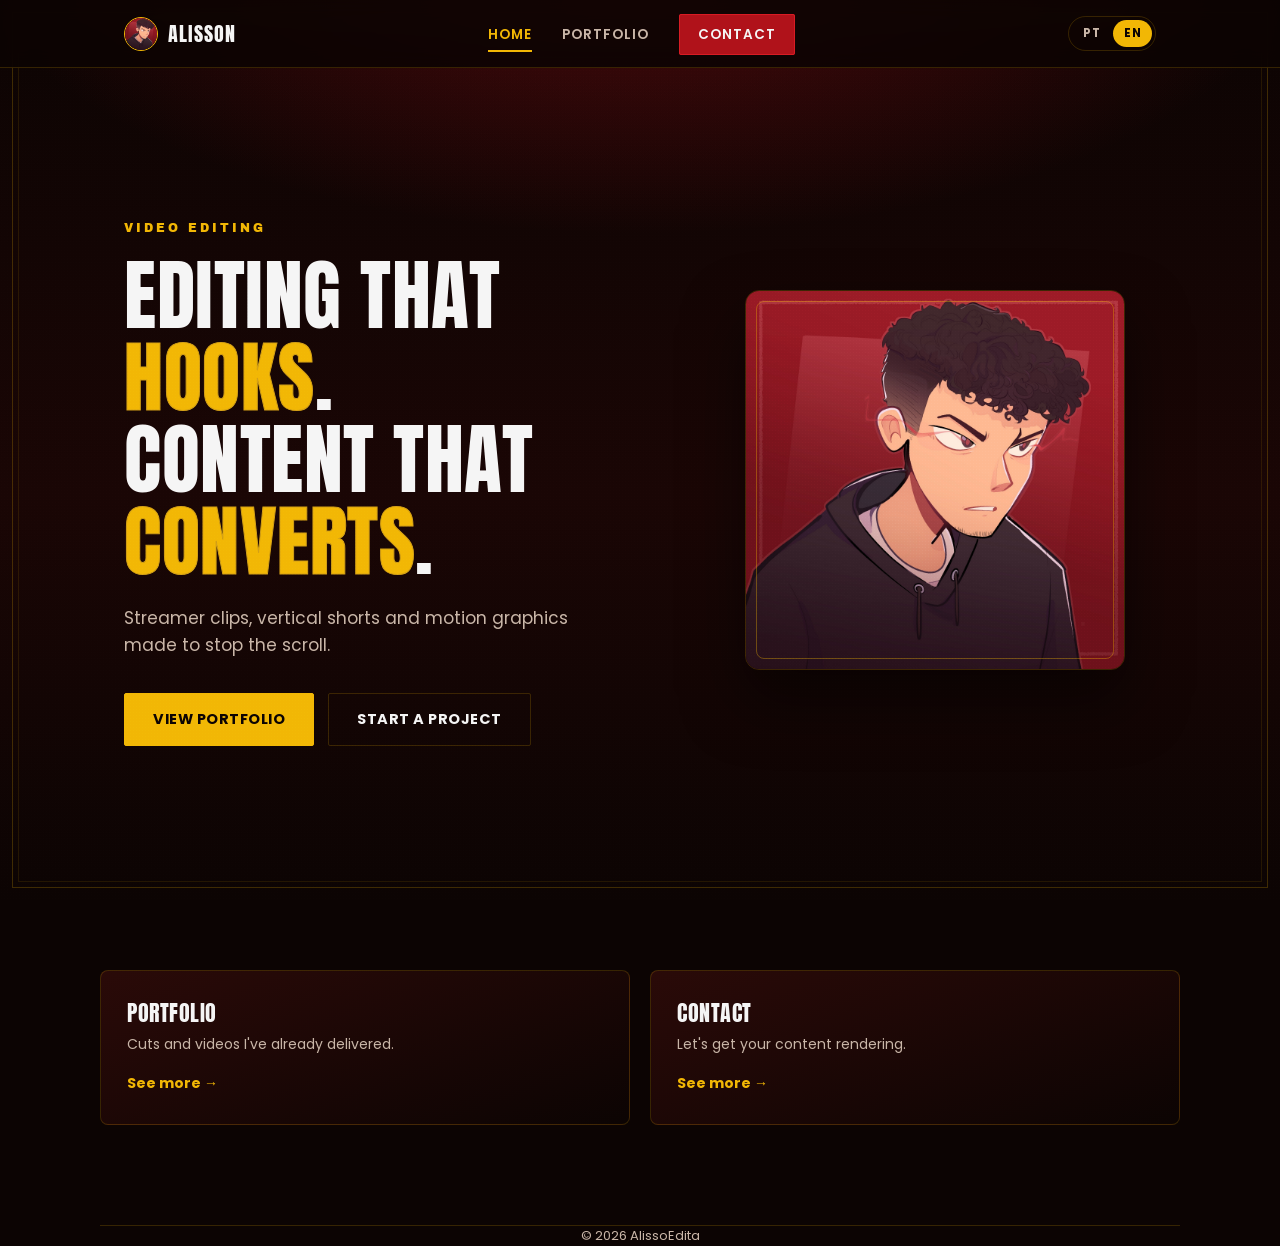
<file: index.html>
<!DOCTYPE html>
<html lang="en">
<head>
<meta charset="UTF-8">
<meta name="viewport" content="width=device-width, initial-scale=1.0">
<title>AlissoEdita — Editor de Vídeo</title>
<link rel="preconnect" href="https://fonts.googleapis.com">
<link rel="preconnect" href="https://fonts.gstatic.com" crossorigin>
<link href="https://fonts.googleapis.com/css2?family=Anton&family=Archivo+Black&family=Poppins:wght@400;500;600;700&display=swap" rel="stylesheet">
<link rel="stylesheet" href="style.css">
</head>
<body>

<div class="frame-line outer"></div>
<div class="frame-line inner"></div>

<header>
  <nav>
    <a href="index.html" class="logo"><img src="logo.jpg" alt="AlissoEdita">ALISSON</a>
    <ul class="nav-links">
      <li><a href="index.html" class="active" data-i18n="nav_home">Início</a></li>
      <li><a href="portfolio.html" data-i18n="nav_portfolio">Portfólio</a></li>
      <li><a href="contato.html" class="nav-cta" data-i18n="nav_contact">Contato</a></li>
    </ul>
    <div class="lang-switch">
      <button class="lang-btn" data-lang="pt">PT</button>
      <button class="lang-btn active" data-lang="en">EN</button>
    </div>
    <button class="burger" id="burger"><span></span><span></span><span></span></button>
  </nav>
</header>

<section class="home-hero">
  <div class="wrap home-hero-grid">
    <div>
      <span class="eyebrow reveal" data-i18n="home_eyebrow">Edição de vídeo</span>
      <h1 class="reveal" data-i18n-html="home_title">EDIÇÃO QUE <em>PRENDE</em>.<br>CONTEÚDO QUE <em>CONVERTE</em>.</h1>
      <p class="sub reveal" data-i18n="home_sub">Clipes de streamer, shorts verticais e motion graphics feitos pra parar o scroll.</p>
      <div class="hero-ctas reveal">
        <a href="portfolio.html" class="btn btn-primary" data-i18n="btn_view_portfolio">Ver portfólio</a>
        <a href="contato.html" class="btn btn-outline" data-i18n="btn_start_project">Fazer um projeto</a>
      </div>
    </div>
    <div class="avatar-frame reveal">
      <img src="logo.jpg" alt="AlissoEdita">
    </div>
  </div>
</section>

<div class="wrap menu-grid">
  <a href="portfolio.html" class="menu-card reveal">
    <h3 data-i18n="menu_portfolio_title">Portfólio</h3>
    <p data-i18n="menu_portfolio_desc">Cortes e vídeos que já entreguei.</p>
    <span class="arrow" data-i18n="menu_arrow">Ver mais →</span>
  </a>
  <a href="contato.html" class="menu-card reveal">
    <h3 data-i18n="menu_contact_title">Contato</h3>
    <p data-i18n="menu_contact_desc">Bora colocar seu conteúdo pra render.</p>
    <span class="arrow" data-i18n="menu_arrow">Ver mais →</span>
  </a>
</div>

<footer class="wrap">
  <span>© 2026 AlissoEdita</span>
</footer>

<script src="i18n.js"></script>
<script src="main.js"></script>
</body>
</html>
</file>
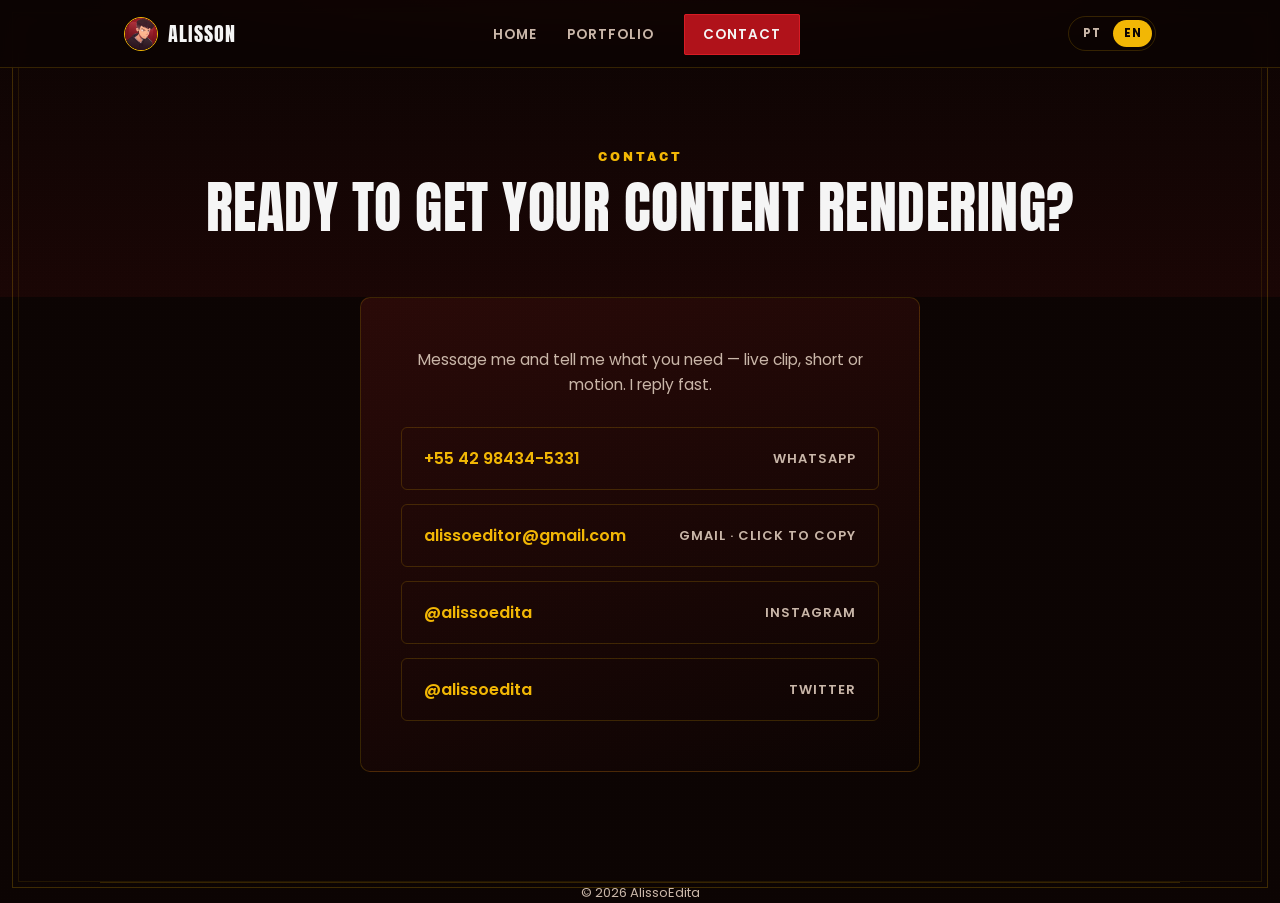
<file: contato.html>
<!DOCTYPE html>
<html lang="en">
<head>
<meta charset="UTF-8">
<meta name="viewport" content="width=device-width, initial-scale=1.0">
<title>Contato — AlissoEdita</title>
<link rel="preconnect" href="https://fonts.googleapis.com">
<link rel="preconnect" href="https://fonts.gstatic.com" crossorigin>
<link href="https://fonts.googleapis.com/css2?family=Anton&family=Archivo+Black&family=Poppins:wght@400;500;600;700&display=swap" rel="stylesheet">
<link rel="stylesheet" href="style.css">
</head>
<body>

<div class="frame-line outer"></div>
<div class="frame-line inner"></div>

<header>
  <nav>
    <a href="index.html" class="logo"><img src="logo.jpg" alt="AlissoEdita">ALISSON<span></span></a>
    <ul class="nav-links">
      <li><a href="index.html" data-i18n="nav_home">Início</a></li>
      <li><a href="portfolio.html" data-i18n="nav_portfolio">Portfólio</a></li>
      <li><a href="contato.html" class="active nav-cta" data-i18n="nav_contact">Contato</a></li>
    </ul>
    <div class="lang-switch">
      <button class="lang-btn" data-lang="pt">PT</button>
      <button class="lang-btn active" data-lang="en">EN</button>
    </div>
    <button class="burger" id="burger"><span></span><span></span><span></span></button>
  </nav>
</header>

<section class="page-hero">
  <div class="wrap">
    <span class="eyebrow" data-i18n="contact_eyebrow">Contato</span>
    <h1 data-i18n="contact_h1">Bora colocar seu conteúdo pra render?</h1>
  </div>
</section>

<section class="section">
  <div class="wrap">
    <div class="contact-box reveal">
      <p data-i18n="contact_desc">Me chama e conta o que você precisa — clipe de live, short ou motion. Respondo rápido.</p>
      <div class="contact-links">
        <a href="https://wa.me/5542984345331" target="_blank" class="contact-link">
          <span class="handle">+55 42 98434-5331</span><span class="plat">WhatsApp</span>
        </a>
        <button type="button" class="contact-link copy-trigger" data-copy="alissoeditor@gmail.com">
          <span class="handle">alissoeditor@gmail.com</span><span class="plat" data-i18n="contact_gmail_plat">Gmail · toque pra copiar</span>
        </button>
        <a href="https://instagram.com/alissoedita" target="_blank" class="contact-link">
          <span class="handle">@alissoedita</span><span class="plat">Instagram</span>
        </a>
        <a href="https://twitter.com/alissoedita" target="_blank" class="contact-link">
          <span class="handle">@alissoedita</span><span class="plat">Twitter</span>
        </a>
      </div>
    </div>
  </div>
</section>

<footer class="wrap">
  <span>© 2026 AlissoEdita</span>
</footer>

<script src="i18n.js"></script>
<script src="main.js"></script>
</body>
</html>
</file>
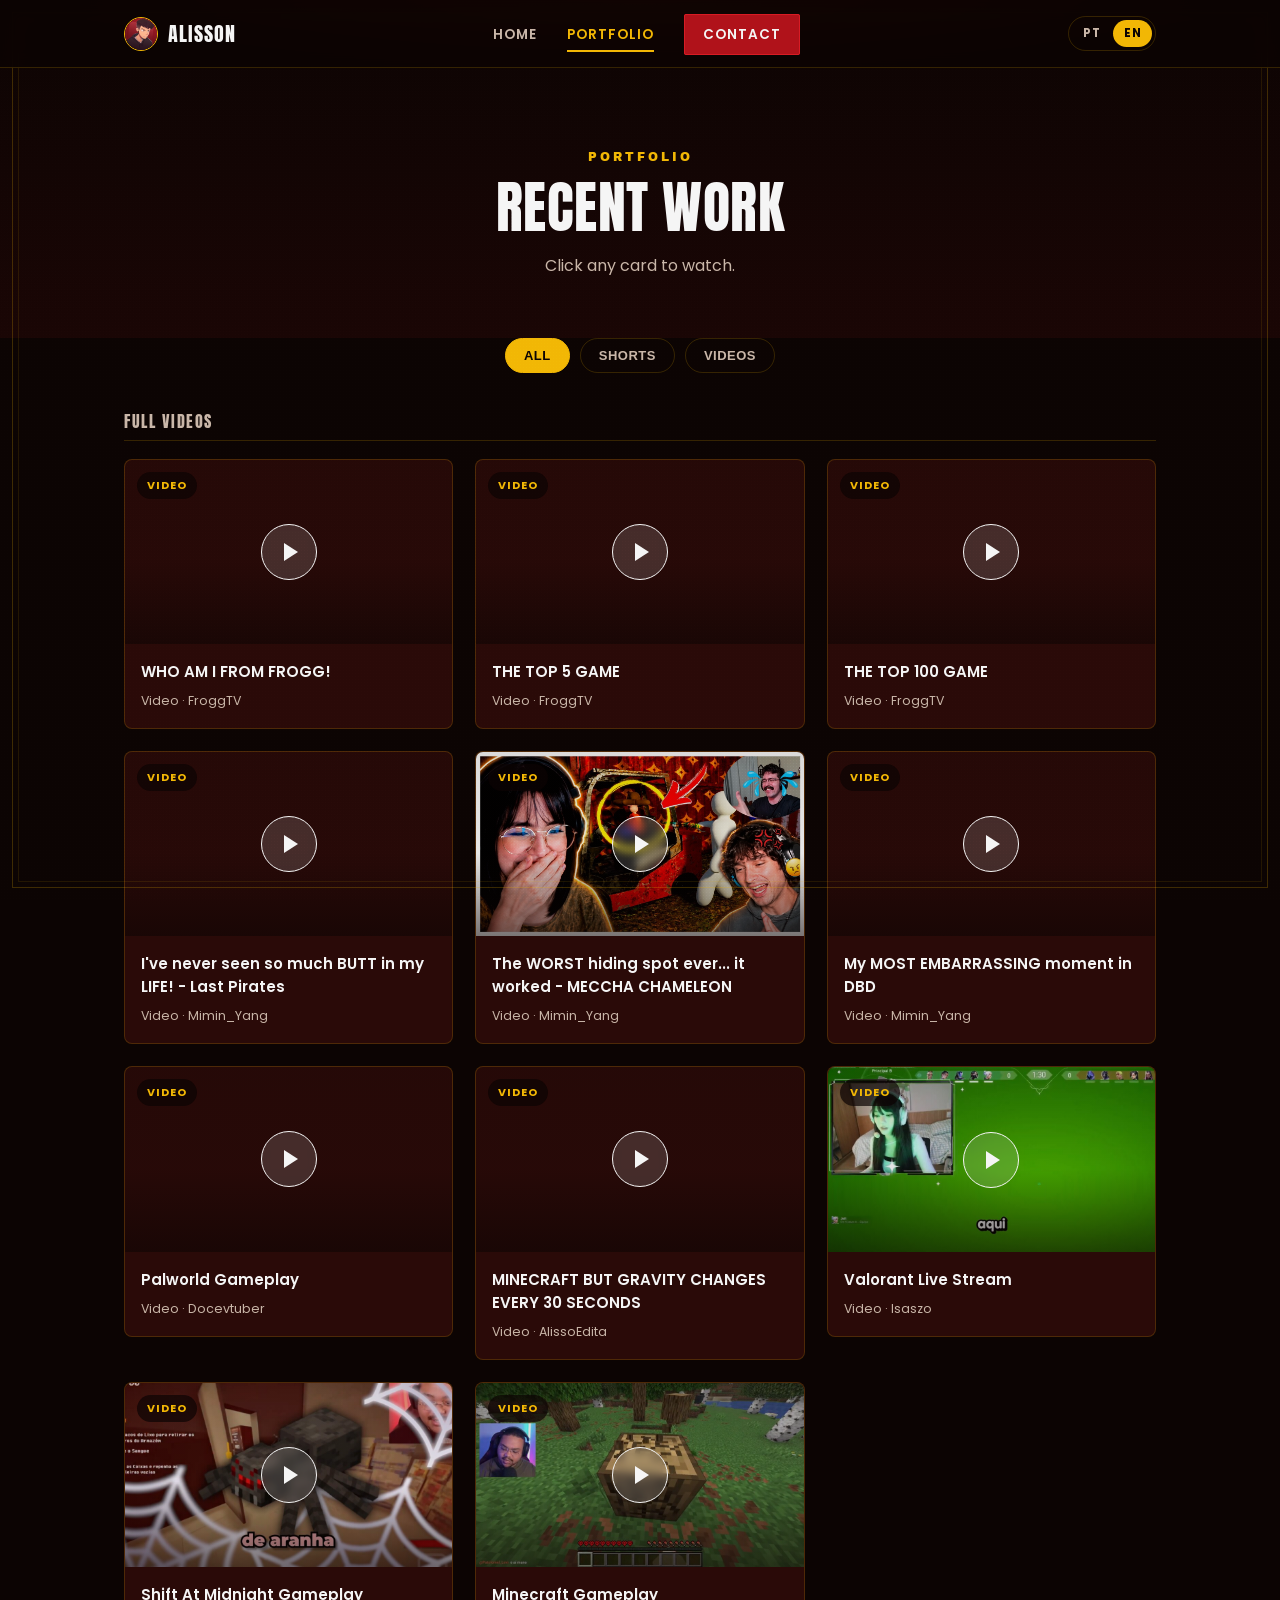
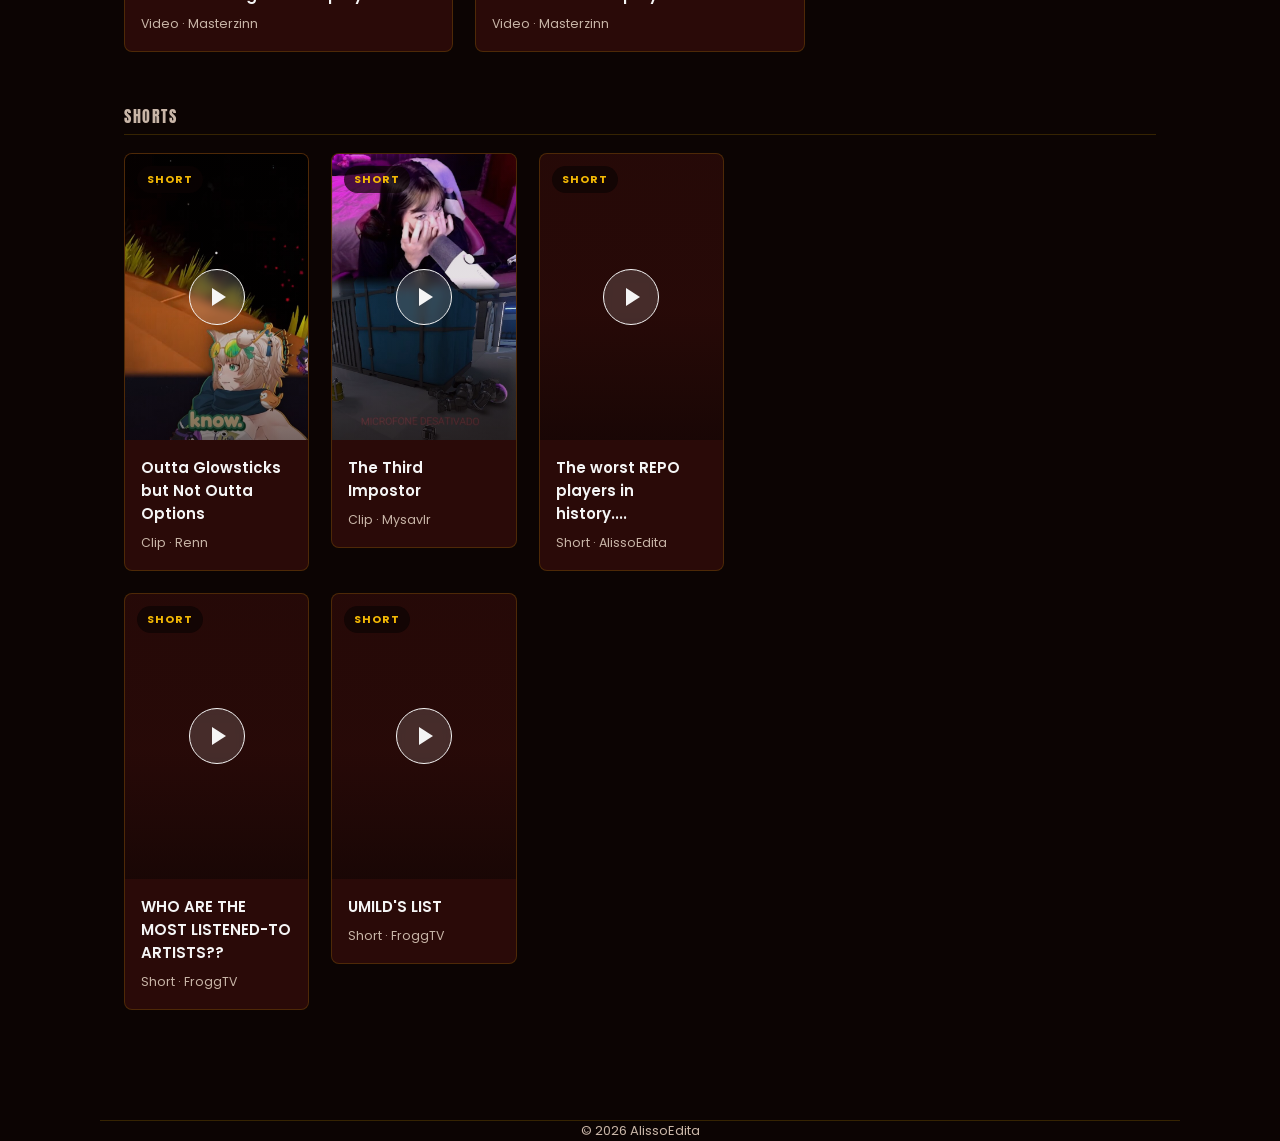
<file: portfolio.html>
<!DOCTYPE html>
<html lang="en">
<head>
<meta charset="UTF-8">
<meta name="viewport" content="width=device-width, initial-scale=1.0">
<title>Portfólio — AlissoEdita</title>
<link rel="preconnect" href="https://fonts.googleapis.com">
<link rel="preconnect" href="https://fonts.gstatic.com" crossorigin>
<link href="https://fonts.googleapis.com/css2?family=Anton&family=Archivo+Black&family=Poppins:wght@400;500;600;700&display=swap" rel="stylesheet">
<link rel="stylesheet" href="style.css">
</head>
<body>

<div class="frame-line outer"></div>
<div class="frame-line inner"></div>

<header>
  <nav>
    <a href="index.html" class="logo"><img src="logo.jpg" alt="AlissoEdita">ALISSON<span></span></a>
    <ul class="nav-links">
      <li><a href="index.html" data-i18n="nav_home">Início</a></li>
      <li><a href="portfolio.html" class="active" data-i18n="nav_portfolio">Portfólio</a></li>
      <li><a href="contato.html" class="nav-cta" data-i18n="nav_contact">Contato</a></li>
    </ul>
    <div class="lang-switch">
      <button class="lang-btn" data-lang="pt">PT</button>
      <button class="lang-btn active" data-lang="en">EN</button>
    </div>
    <button class="burger" id="burger"><span></span><span></span><span></span></button>
  </nav>
</header>

<section class="page-hero">
  <div class="wrap">
    <span class="eyebrow" data-i18n="portfolio_eyebrow">Portfólio</span>
    <h1 data-i18n="portfolio_h1">Trabalhos recentes</h1>
    <p data-i18n="portfolio_sub">Clica em qualquer card pra assistir.</p>
  </div>
</section>

<section class="section">
  <div class="wrap">
    <div class="filters reveal">
      <button class="filter-btn active" data-filter="all" data-i18n="filter_all">Tudo</button>
      <button class="filter-btn" data-filter="shorts" data-i18n="filter_shorts">Shorts</button>
      <button class="filter-btn" data-filter="video" data-i18n="filter_videos">Vídeos</button>
    </div>

    <div id="portfolioGrid">
      <!-- Cada card tem data-video (ID do YouTube) e data-format (short = vertical / video = horizontal).
           Se quiser usar uma thumbnail própria em vez da capa automática do YouTube, adicione
           data-thumb="nome-da-imagem.jpg" no card (coloque a imagem na mesma pasta do site). -->

      <h3 class="group-title reveal" data-i18n="group_videos">Vídeos completos</h3>
      <div class="grid-portfolio grid-videos">
        <div class="video-card reveal" data-category="video" data-format="video" data-video="x3y1v8Ifxl0">
          <div class="thumb th-1"><span class="thumb-tag" data-i18n="tag_video">Vídeo</span><div class="play"></div></div>
          <div class="card-info"><h4 data-i18n="card10_title">QUEM SOU EU DA FROGG!</h4><span data-i18n="card10_desc">Vídeo · Canal FroggTV</span></div>
        </div>
        <div class="video-card reveal" data-category="video" data-format="video" data-video="BZ5ODTt-muE">
          <div class="thumb th-2"><span class="thumb-tag" data-i18n="tag_video">Vídeo</span><div class="play"></div></div>
          <div class="card-info"><h4 data-i18n="card12_title">O JOGO DO TOP 5</h4><span data-i18n="card12_desc">Vídeo · Canal FroggTV</span></div>
        </div>
        <div class="video-card reveal" data-category="video" data-format="video" data-video="5F2Q60M7MlQ">
          <div class="thumb th-4"><span class="thumb-tag" data-i18n="tag_video">Vídeo</span><div class="play"></div></div>
          <div class="card-info"><h4 data-i18n="card15_title">O JOGO DO TOP 100</h4><span data-i18n="card15_desc">Vídeo · Canal FroggTV</span></div>
        </div>
        <div class="video-card reveal" data-category="video" data-format="video" data-video="B1CgI6_hoPk">
          <div class="thumb th-5"><span class="thumb-tag" data-i18n="tag_video">Vídeo</span><div class="play"></div></div>
          <div class="card-info"><h4 data-i18n="card16_title">Nunca vi tanta BUNDA na minha VIDA! - Last Pirates</h4><span data-i18n="card16_desc">Vídeo · Canal Mimin_Yang</span></div>
        </div>
        <div class="video-card reveal" data-category="video" data-format="video" data-video="oD5GzOGgThs" data-thumb="maxresdefault.jpg">
          <div class="thumb th-5"><span class="thumb-tag" data-i18n="tag_video">Vídeo</span><div class="play"></div></div>
          <div class="card-info"><h4 data-i18n="card9_title">O PIOR esconderijo da história... deu certo - MECCHA CHAMELEON</h4><span data-i18n="card9_desc">Vídeo · Canal Mimin_Yang</span></div>
        </div>
        <div class="video-card reveal" data-category="video" data-format="video" data-video="nKJ_8HBg3cY">
          <div class="thumb th-3"><span class="thumb-tag" data-i18n="tag_video">Vídeo</span><div class="play"></div></div>
          <div class="card-info"><h4 data-i18n="card11_title">O meu momento MAIS VERGONHOSO no DBD</h4><span data-i18n="card11_desc">Vídeo · Canal Mimin_Yang</span></div>
        </div>
        <div class="video-card reveal" data-category="video" data-format="video" data-video="8XO0yZUgFIQ">
          <div class="thumb th-3"><span class="thumb-tag" data-i18n="tag_video">Vídeo</span><div class="play"></div></div>
          <div class="card-info"><h4 data-i18n="card7_title">Edição completa #5</h4><span data-i18n="card7_desc">Vídeo · Formato horizontal</span></div>
        </div>
        <div class="video-card reveal" data-category="video" data-format="video" data-video="qZ5lzcYS3xE">
          <div class="thumb th-4"><span class="thumb-tag" data-i18n="tag_video">Vídeo</span><div class="play"></div></div>
          <div class="card-info"><h4 data-i18n="card13_title">MINECRAFT MAS A GRAVIDADE MUDA A CADA 30 SEGUNDOS</h4><span data-i18n="card13_desc">Vídeo · Canal AlissoEdita</span></div>
        </div>
        <div class="video-card reveal" data-category="video" data-format="video" data-video="gOqC-6lsiXs" data-thumb="thumb-video-valorant.jpg">
          <div class="thumb th-6"><span class="thumb-tag" data-i18n="tag_video">Vídeo</span><div class="play"></div></div>
          <div class="card-info"><h4 data-i18n="card3_title">Edição completa #1</h4><span data-i18n="card3_desc">Vídeo · Formato horizontal</span></div>
        </div>
        <div class="video-card reveal" data-category="video" data-format="video" data-video="I_zO1t2htOY" data-thumb="thumb-video-shiftmidnight.jpg">
          <div class="thumb th-1"><span class="thumb-tag" data-i18n="tag_video">Vídeo</span><div class="play"></div></div>
          <div class="card-info"><h4 data-i18n="card6_title">Edição completa #4</h4><span data-i18n="card6_desc">Vídeo · Formato horizontal</span></div>
        </div>
        <div class="video-card reveal" data-category="video" data-format="video" data-video="xoy9uiiirpM" data-thumb="thumb-video-minecraft.jpg">
          <div class="thumb th-2"><span class="thumb-tag" data-i18n="tag_video">Vídeo</span><div class="play"></div></div>
          <div class="card-info"><h4 data-i18n="card8_title">Edição completa #6</h4><span data-i18n="card8_desc">Vídeo · Formato horizontal</span></div>
        </div>
      </div>

      <h3 class="group-title reveal" data-i18n="group_shorts">Shorts</h3>
      <div class="grid-portfolio grid-shorts">
        <div class="video-card reveal" data-category="shorts" data-format="short" data-video="tOj7jdE9Mng" data-thumb="thumb-short-mysavlr.jpg">
          <div class="thumb th-1"><span class="thumb-tag" data-i18n="tag_short">Short</span><div class="play"></div></div>
          <div class="card-info"><h4 data-i18n="card1_title">Corte curto #1</h4><span data-i18n="card1_desc">Short · Formato vertical</span></div>
        </div>
        <div class="video-card reveal" data-category="shorts" data-format="short" data-video="GQi5kVarjUU" data-thumb="thumb-short-renn.jpg">
          <div class="thumb th-2"><span class="thumb-tag" data-i18n="tag_short">Short</span><div class="play"></div></div>
          <div class="card-info"><h4 data-i18n="card2_title">Corte curto #2</h4><span data-i18n="card2_desc">Short · Formato vertical</span></div>
        </div>
        <div class="video-card reveal" data-category="shorts" data-format="short" data-video="dXxGZ0-ptqU">
          <div class="thumb th-3"><span class="thumb-tag" data-i18n="tag_short">Short</span><div class="play"></div></div>
          <div class="card-info"><h4 data-i18n="card14_title">Os piores jogadores de repo da historia....</h4><span data-i18n="card14_desc">Short · Canal AlissoEdita</span></div>
        </div>
        <div class="video-card reveal" data-category="shorts" data-format="short" data-video="7O4gSLhc7OU">
          <div class="thumb th-4"><span class="thumb-tag" data-i18n="tag_short">Short</span><div class="play"></div></div>
          <div class="card-info"><h4 data-i18n="card17_title">Corte curto #4</h4><span data-i18n="card17_desc">Short · Formato vertical</span></div>
        </div>
        <div class="video-card reveal" data-category="shorts" data-format="short" data-video="7WE0gRUVGJ0">
          <div class="thumb th-5"><span class="thumb-tag" data-i18n="tag_short">Short</span><div class="play"></div></div>
          <div class="card-info"><h4 data-i18n="card18_title">Corte curto #5</h4><span data-i18n="card18_desc">Short · Formato vertical</span></div>
        </div>
      </div>

    </div>
  </div>
</section>

<footer class="wrap">
  <span>© 2026 AlissoEdita</span>
</footer>

<div class="modal-overlay" id="modalOverlay">
  <div class="modal-box">
    <div class="modal-close">
      <span data-i18n="modal_watching">Assistindo</span>
      <button id="modalCloseBtn" aria-label="Fechar">&times;</button>
    </div>
    <div class="frame-wrap">
      <iframe id="modalFrame" src="" allow="autoplay; encrypted-media" allowfullscreen></iframe>
    </div>
  </div>
</div>

<script src="i18n.js"></script>
<script src="main.js"></script>
</body>
</html>
</file>
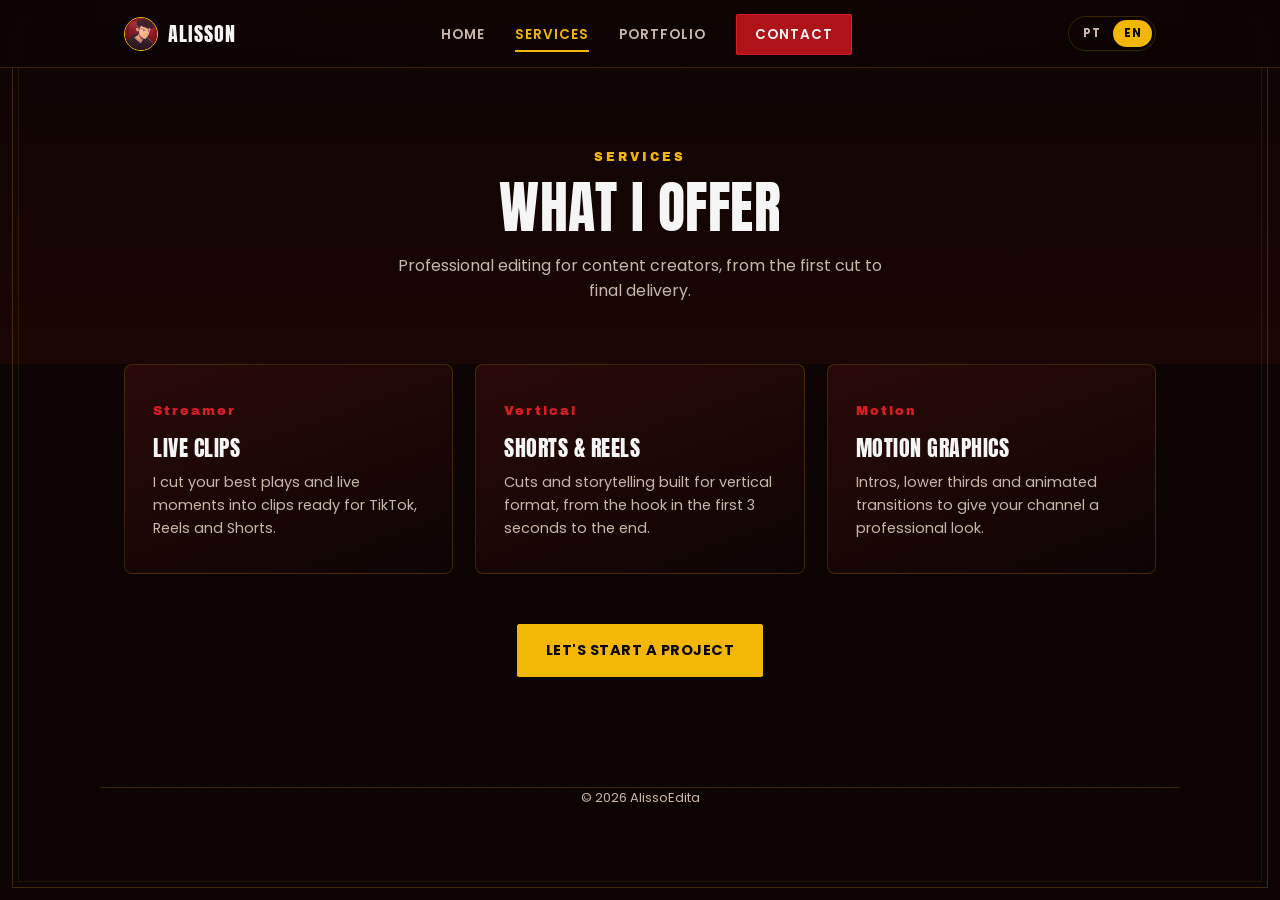
<file: servicos.html>
<!DOCTYPE html>
<html lang="en">
<head>
<meta charset="UTF-8">
<meta name="viewport" content="width=device-width, initial-scale=1.0">
<title>Serviços — AlissoEdita</title>
<link rel="preconnect" href="https://fonts.googleapis.com">
<link rel="preconnect" href="https://fonts.gstatic.com" crossorigin>
<link href="https://fonts.googleapis.com/css2?family=Anton&family=Archivo+Black&family=Poppins:wght@400;500;600;700&display=swap" rel="stylesheet">
<link rel="stylesheet" href="style.css">
</head>
<body>

<div class="frame-line outer"></div>
<div class="frame-line inner"></div>

<header>
  <nav>
    <a href="index.html" class="logo"><img src="logo.jpg" alt="AlissoEdita">ALISSON<span></span></a>
    <ul class="nav-links">
      <li><a href="index.html" data-i18n="nav_home">Início</a></li>
      <li><a href="servicos.html" class="active" data-i18n="nav_services">Serviços</a></li>
      <li><a href="portfolio.html" data-i18n="nav_portfolio">Portfólio</a></li>
      <li><a href="contato.html" class="nav-cta" data-i18n="nav_contact">Contato</a></li>
    </ul>
    <div class="lang-switch">
      <button class="lang-btn" data-lang="pt">PT</button>
      <button class="lang-btn active" data-lang="en">EN</button>
    </div>
    <button class="burger" id="burger"><span></span><span></span><span></span></button>
  </nav>
</header>

<section class="page-hero">
  <div class="wrap">
    <span class="eyebrow" data-i18n="services_eyebrow">Serviços</span>
    <h1 data-i18n="services_h1">O que eu ofereço</h1>
    <p data-i18n="services_sub">Edição profissional para criadores de conteúdo, do corte à entrega final.</p>
  </div>
</section>

<section class="section">
  <div class="wrap">
    <div class="services-grid">
      <div class="service-card reveal">
        <span class="idx" data-i18n="service1_idx">Streamer</span>
        <h3 data-i18n="service1_title">Clipes de Live</h3>
        <p data-i18n="service1_desc">Corto suas melhores jogadas e momentos de live em clipes prontos pra TikTok, Reels e Shorts.</p>
      </div>
      <div class="service-card reveal">
        <span class="idx" data-i18n="service2_idx">Vertical</span>
        <h3 data-i18n="service2_title">Shorts &amp; Reels</h3>
        <p data-i18n="service2_desc">Corte e narrativa pensados pro formato vertical, do gancho nos 3 primeiros segundos até o final.</p>
      </div>
      <div class="service-card reveal">
        <span class="idx" data-i18n="service3_idx">Motion</span>
        <h3 data-i18n="service3_title">Motion Graphics</h3>
        <p data-i18n="service3_desc">Vinhetas, lower thirds e transições animadas pra deixar seu canal com cara de profissional.</p>
      </div>
    </div>
    <div class="services-cta reveal">
      <a href="contato.html" class="btn btn-primary" data-i18n="services_cta_btn">Bora fazer um projeto</a>
    </div>
  </div>
</section>

<footer class="wrap">
  <span>© 2026 AlissoEdita</span>
</footer>

<script src="i18n.js"></script>
<script src="main.js"></script>
</body>
</html>
</file>
<file: style.css>
:root{
  --black:#0c0403;
  --maroon:#1a0605;
  --maroon-2:#2a0a08;
  --red:#B0121A;
  --red-bright:#D81C24;
  --gold:#F2B705;
  --gold-dark:#D4A017;
  --off-white:#F5F5F5;
  --muted:#c9b6a8;
  --line: rgba(242,183,5,0.18);
}

*{margin:0;padding:0;box-sizing:border-box;}
html{scroll-behavior:smooth;}

body{
  background:var(--black);
  color:var(--off-white);
  font-family:'Poppins',sans-serif;
  min-height:100vh;
}

/* signature double-frame border, echoes the border in the logo art */
.frame-line{
  position:fixed;
  pointer-events:none;
  z-index:60;
  border:1px solid rgba(242,183,5,0.22);
}
.frame-line.outer{inset:12px;}
.frame-line.inner{inset:18px;border-color:rgba(242,183,5,0.10);}

/* faint grain */
body::before{
  content:"";
  position:fixed;inset:0;
  pointer-events:none;z-index:2;
  opacity:0.05;
  background-image: radial-gradient(circle, var(--off-white) 1px, transparent 1px);
  background-size: 3px 3px;
  mix-blend-mode: overlay;
}

.wrap{max-width:1080px;margin:0 auto;padding:0 24px;}

h1,h2,h3{font-family:'Anton',sans-serif;font-weight:400;letter-spacing:0.5px;line-height:1.05;}
.eyebrow{
  font-family:'Archivo Black',sans-serif;
  font-size:12px;letter-spacing:3px;text-transform:uppercase;
  color:var(--gold);
}
a{color:inherit;text-decoration:none;}

/* ---------- NAV ---------- */
header{
  position:fixed;top:0;left:0;right:0;z-index:100;
  background:rgba(12,4,3,0.88);
  backdrop-filter:blur(10px);
  border-bottom:1px solid var(--line);
}
nav{
  display:flex;align-items:center;justify-content:space-between;
  padding:16px 24px;max-width:1080px;margin:0 auto;
}
.logo{
  display:flex;align-items:center;gap:10px;
  font-family:'Anton',sans-serif;font-size:20px;letter-spacing:1px;
  color:var(--off-white);
}
.logo span{color:var(--gold);}
.logo img{
  width:34px;height:34px;border-radius:50%;
  object-fit:cover;border:1.5px solid var(--gold);
}
.nav-links{display:flex;gap:30px;list-style:none;align-items:center;}
.nav-links a{
  font-size:13.5px;font-weight:600;text-transform:uppercase;letter-spacing:1px;
  color:var(--muted);transition:color .2s;padding:6px 0;border-bottom:2px solid transparent;
}
.nav-links a:hover{color:var(--gold);}
.nav-links a.active{color:var(--gold);border-color:var(--gold);}
.nav-links a.nav-cta{
  background:var(--red);color:var(--off-white);
  padding:10px 18px;border-radius:2px;border:1px solid var(--red-bright);
}
.nav-links a.nav-cta:hover{background:var(--red-bright);color:var(--off-white);}
.burger{display:none;flex-direction:column;gap:5px;cursor:pointer;background:none;border:none;}
.burger span{width:24px;height:2px;background:var(--off-white);display:block;}

.lang-switch{
  display:flex;gap:2px;border:1px solid var(--line);border-radius:20px;padding:3px;
  margin-left:22px;
}
.lang-btn{
  background:none;border:none;color:var(--muted);
  font-size:11.5px;font-weight:700;letter-spacing:0.5px;
  padding:5px 11px;border-radius:16px;cursor:pointer;transition:all .2s;
  font-family:'Poppins',sans-serif;
}
.lang-btn.active{background:var(--gold);color:var(--black);}
.lang-btn:hover:not(.active){color:var(--gold);}

/* ---------- PAGE HERO (used on interior pages) ---------- */
.page-hero{
  padding:150px 0 60px;
  background:
    radial-gradient(ellipse 80% 50% at 50% -10%, rgba(176,18,26,0.35), transparent 60%),
    linear-gradient(180deg, var(--black) 0%, var(--maroon) 100%);
  text-align:center;
}
.page-hero .eyebrow{display:block;margin-bottom:14px;}
.page-hero h1{font-size:clamp(34px,6vw,56px);text-transform:uppercase;}
.page-hero p{color:var(--muted);max-width:520px;margin:16px auto 0;font-size:16px;line-height:1.6;}

/* ---------- BUTTONS ---------- */
.btn{
  display:inline-flex;align-items:center;gap:8px;
  padding:15px 28px;font-weight:700;font-size:14.5px;
  text-transform:uppercase;letter-spacing:0.5px;border-radius:2px;
  transition:transform .2s, box-shadow .2s;
}
.btn-primary{background:var(--gold);color:var(--black);border:1px solid var(--gold);}
.btn-primary:hover{transform:translateY(-2px);box-shadow:0 8px 24px rgba(242,183,5,0.25);}
.btn-outline{background:transparent;color:var(--off-white);border:1px solid var(--line);}
.btn-outline:hover{border-color:var(--gold);color:var(--gold);transform:translateY(-2px);}

/* ---------- HOME HERO ---------- */
.home-hero{
  min-height:100vh;
  display:flex;align-items:center;
  padding:140px 0 80px;
  background:
    radial-gradient(ellipse 90% 60% at 50% -10%, rgba(176,18,26,0.45), transparent 60%),
    linear-gradient(180deg, var(--black) 0%, var(--maroon) 55%, var(--black) 100%);
  position:relative;overflow:hidden;
}
.home-hero-grid{
  position:relative;z-index:1;
  display:grid;grid-template-columns:1.1fr 0.9fr;gap:50px;align-items:center;
}
.home-hero h1{
  font-size:clamp(40px,6.4vw,78px);text-transform:uppercase;margin:16px 0 22px;
}
.home-hero h1 em{
  font-style:normal;color:var(--gold);-webkit-text-stroke:1px var(--gold-dark);
}
.home-hero p.sub{font-size:17px;color:var(--muted);max-width:480px;line-height:1.6;margin-bottom:34px;}
.hero-ctas{display:flex;gap:14px;flex-wrap:wrap;}

.avatar-frame{
  position:relative;
  width:100%;max-width:380px;margin:0 auto;
  aspect-ratio:1/1;
  border-radius:14px;
  overflow:hidden;
  border:1px solid var(--line);
  box-shadow:0 30px 60px rgba(0,0,0,0.5);
}
.avatar-frame img{width:100%;height:100%;object-fit:cover;display:block;}
.avatar-frame::after{
  content:"";position:absolute;inset:10px;
  border:1px solid rgba(242,183,5,0.35);
  border-radius:8px;pointer-events:none;
}

/* ---------- NAV MENU CARDS (home) ---------- */
.menu-grid{
  display:grid;grid-template-columns:repeat(2,1fr);gap:20px;
  padding:70px 0 100px;
}
.menu-card{
  background:linear-gradient(160deg, var(--maroon-2), var(--black));
  border:1px solid var(--line);
  border-radius:8px;padding:30px 26px;
  transition:border-color .2s, transform .2s;
  display:flex;flex-direction:column;gap:10px;
}
.menu-card:hover{border-color:var(--gold);transform:translateY(-4px);}
.menu-card h3{font-size:22px;text-transform:uppercase;color:var(--off-white);}
.menu-card p{color:var(--muted);font-size:14px;line-height:1.5;}
.menu-card .arrow{color:var(--gold);font-weight:700;margin-top:8px;font-size:14px;}

/* ---------- SERVICES ---------- */
.section{padding:0 0 110px;}
.services-grid{display:grid;grid-template-columns:repeat(3,1fr);gap:22px;}
.service-card{
  background:linear-gradient(160deg, var(--maroon-2), var(--black));
  border:1px solid var(--line);border-radius:8px;padding:32px 28px;
  transition:border-color .2s, transform .2s;
}
.service-card:hover{border-color:var(--gold);transform:translateY(-4px);}
.service-card .idx{font-family:'Archivo Black',sans-serif;color:var(--red-bright);font-size:13px;letter-spacing:2px;}
.service-card h3{font-size:22px;text-transform:uppercase;margin:14px 0 12px;color:var(--off-white);}
.service-card p{color:var(--muted);font-size:14.5px;line-height:1.6;}
.services-cta{text-align:center;margin-top:50px;}

/* ---------- PORTFOLIO ---------- */
.filters{display:flex;gap:10px;flex-wrap:wrap;justify-content:center;margin-bottom:40px;}
.filter-btn{
  padding:9px 18px;font-size:13px;font-weight:600;
  border:1px solid var(--line);border-radius:20px;background:transparent;color:var(--muted);
  cursor:pointer;transition:all .2s;text-transform:uppercase;letter-spacing:0.5px;
}
.filter-btn.active,.filter-btn:hover{background:var(--gold);color:var(--black);border-color:var(--gold);}
.group-title{
  font-size:16px;text-transform:uppercase;letter-spacing:1.5px;
  color:var(--muted);margin:0 0 18px;padding-bottom:10px;
  border-bottom:1px solid var(--line);
}
.grid-portfolio + .group-title{margin-top:56px;}
.grid-portfolio{display:grid;gap:22px;align-items:start;}
.grid-shorts{grid-template-columns:repeat(auto-fill,minmax(170px,1fr));max-width:600px;}
.grid-videos{grid-template-columns:repeat(auto-fill,minmax(270px,1fr));}
.video-card{
  cursor:pointer;border-radius:8px;overflow:hidden;
  border:1px solid var(--line);background:var(--maroon-2);
  transition:transform .25s, box-shadow .25s;
}
.video-card:hover{transform:translateY(-6px);box-shadow:0 16px 32px rgba(0,0,0,0.5);}
.thumb{
  position:relative;aspect-ratio:9/14;display:flex;align-items:center;justify-content:center;
  background-size:cover;background-position:center;background-repeat:no-repeat;
}
.video-card[data-format="video"] .thumb{aspect-ratio:16/9;}
.thumb::before{
  content:"";position:absolute;inset:0;z-index:1;
  background:linear-gradient(180deg, rgba(12,4,3,0.15) 0%, rgba(12,4,3,0.1) 55%, rgba(12,4,3,0.55) 100%);
}
.thumb .play{
  width:56px;height:56px;border-radius:50%;
  background:rgba(245,245,245,0.15);border:1.5px solid var(--off-white);
  display:flex;align-items:center;justify-content:center;backdrop-filter:blur(4px);
  transition:background .2s, transform .2s;z-index:2;
}
.video-card:hover .play{background:var(--gold);transform:scale(1.08);}
.thumb .play::after{
  content:"";border-left:14px solid var(--off-white);
  border-top:9px solid transparent;border-bottom:9px solid transparent;margin-left:4px;
}
.video-card:hover .thumb .play::after{border-left-color:var(--black);}
.thumb-tag{
  position:absolute;top:12px;left:12px;background:rgba(12,4,3,0.7);color:var(--gold);
  font-size:11px;font-weight:700;letter-spacing:1px;text-transform:uppercase;
  padding:5px 10px;border-radius:20px;z-index:2;
}
.card-info{padding:16px;}
.card-info h4{font-size:15px;font-weight:600;color:var(--off-white);margin-bottom:4px;}
.card-info span{font-size:12.5px;color:var(--muted);}

.th-1{background-image:linear-gradient(150deg,#3a0a0a,#B0121A 60%,#F2B705);}
.th-2{background-image:linear-gradient(150deg,#1a0a2e,#B0121A 55%,#F2B705);}
.th-3{background-image:linear-gradient(150deg,#0a1a1a,#0a3d3d 50%,#F2B705);}
.th-4{background-image:linear-gradient(150deg,#2e0a1a,#B0121A 55%,#F5F5F5);}
.th-5{background-image:linear-gradient(150deg,#0a0a2e,#1a3d8c 55%,#F2B705);}
.th-6{background-image:linear-gradient(150deg,#2e1a0a,#B0121A 60%,#F2B705);}

/* ---------- CONTACT ---------- */
.contact-box{
  max-width:560px;margin:0 auto;text-align:center;
  border:1px solid var(--line);
  background:linear-gradient(160deg, var(--maroon-2), var(--black));
  border-radius:10px;padding:50px 40px;
}
.contact-box p{color:var(--muted);margin-bottom:30px;font-size:15.5px;line-height:1.6;}
.contact-links{display:flex;flex-direction:column;gap:14px;}
.contact-link{
  display:flex;align-items:center;justify-content:space-between;
  padding:18px 22px;border:1px solid var(--line);border-radius:6px;
  transition:border-color .2s, background .2s;
  font-weight:600;
}
.contact-link:hover{border-color:var(--gold);background:rgba(242,183,5,0.05);}
.contact-link .handle{color:var(--gold);}
.contact-link .plat{color:var(--muted);font-size:13px;text-transform:uppercase;letter-spacing:1px;}
button.contact-link{
  width:100%;background:transparent;font-family:inherit;font-size:inherit;
  cursor:pointer;text-align:left;
}
.contact-link.copied{border-color:var(--gold);background:rgba(242,183,5,0.08);}
.contact-link.copied .plat{color:var(--gold);}

/* ---------- FOOTER ---------- */
footer{
  border-top:1px solid var(--line);padding:28px 0;
  display:flex;justify-content:center;align-items:center;
  color:var(--muted);font-size:13px;
}
footer a{color:var(--gold);}

/* ---------- MODAL ---------- */
.modal-overlay{
  position:fixed;inset:0;background:rgba(0,0,0,0.88);
  display:none;align-items:center;justify-content:center;z-index:1000;padding:24px;
}
.modal-overlay.open{display:flex;}
.modal-box{
  background:var(--maroon-2);border:1px solid var(--line);border-radius:8px;
  max-width:420px;width:100%;overflow:hidden;transition:max-width .2s;
}
.modal-box.is-video{max-width:760px;}
.modal-box .frame-wrap{position:relative;width:100%;aspect-ratio:9/16;background:var(--black);}
.modal-box.is-video .frame-wrap{aspect-ratio:16/9;}
.modal-box iframe{width:100%;height:100%;border:0;}
.modal-close{display:flex;justify-content:space-between;align-items:center;padding:14px 18px;}
.modal-close span{font-size:13px;color:var(--muted);}
.modal-close button{background:none;border:none;color:var(--off-white);font-size:22px;cursor:pointer;line-height:1;}

/* ---------- REVEAL ---------- */
.reveal{opacity:0;transform:translateY(24px);transition:opacity .7s ease, transform .7s ease;}
.reveal.visible{opacity:1;transform:translateY(0);}

/* ---------- RESPONSIVE ---------- */
@media(max-width:860px){
  .nav-links{display:none;}
  .burger{display:flex;order:2;}
  .lang-switch{margin-left:auto;margin-right:14px;}
  .home-hero-grid{grid-template-columns:1fr;}
  .avatar-frame{max-width:260px;}
  .menu-grid,.services-grid{grid-template-columns:1fr;}
  .grid-shorts{max-width:none;grid-template-columns:repeat(auto-fill,minmax(140px,1fr));}
}
@media(max-width:520px){
  .grid-shorts{grid-template-columns:repeat(2,1fr);}
  .grid-videos{grid-template-columns:1fr;}
  .contact-box{padding:36px 22px;}
}
</file>
